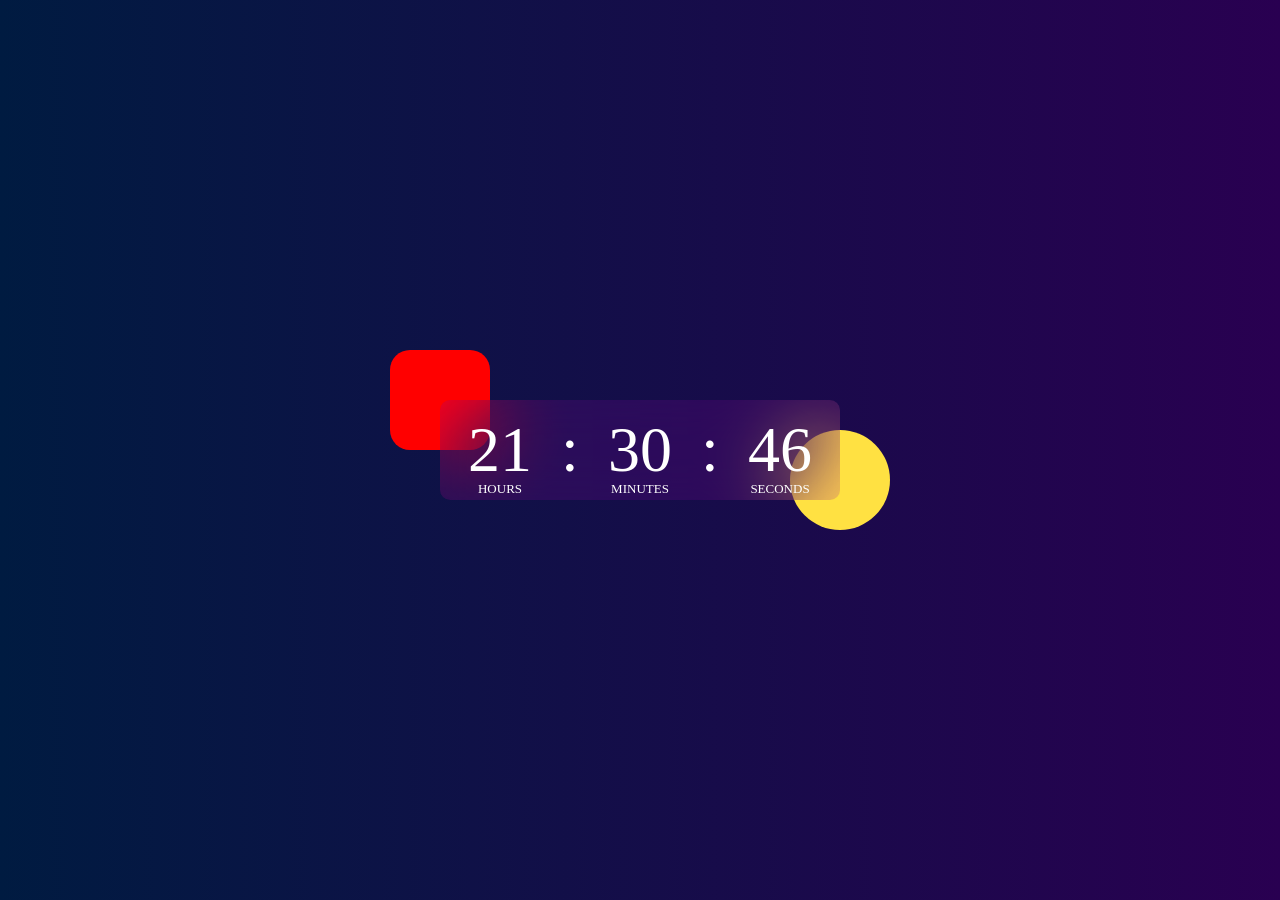
<file: digital clock completed/index.html>
<!DOCTYPE html>
<html lang="en">
<head>
    <meta charset="UTF-8">
    <meta http-equiv="X-UA-Compatible" content="IE=edge">
    <meta name="viewport" content="width=device-width, initial-scale=1.0">
    <script defer src="func.js"></script>
    <link rel="stylesheet" href="style.css">
    <title>Document</title>
</head>
<body>
    <div class="hero">
        <div class="container">
            <div class="clock">
                <span id="hrs"></span>
                <span>:</span>
                <span id="min"></span>
                <span>:</span>
                <span id="sec"></span>
            </div>
        </div>
    </div>
</body>
</html>
</file>
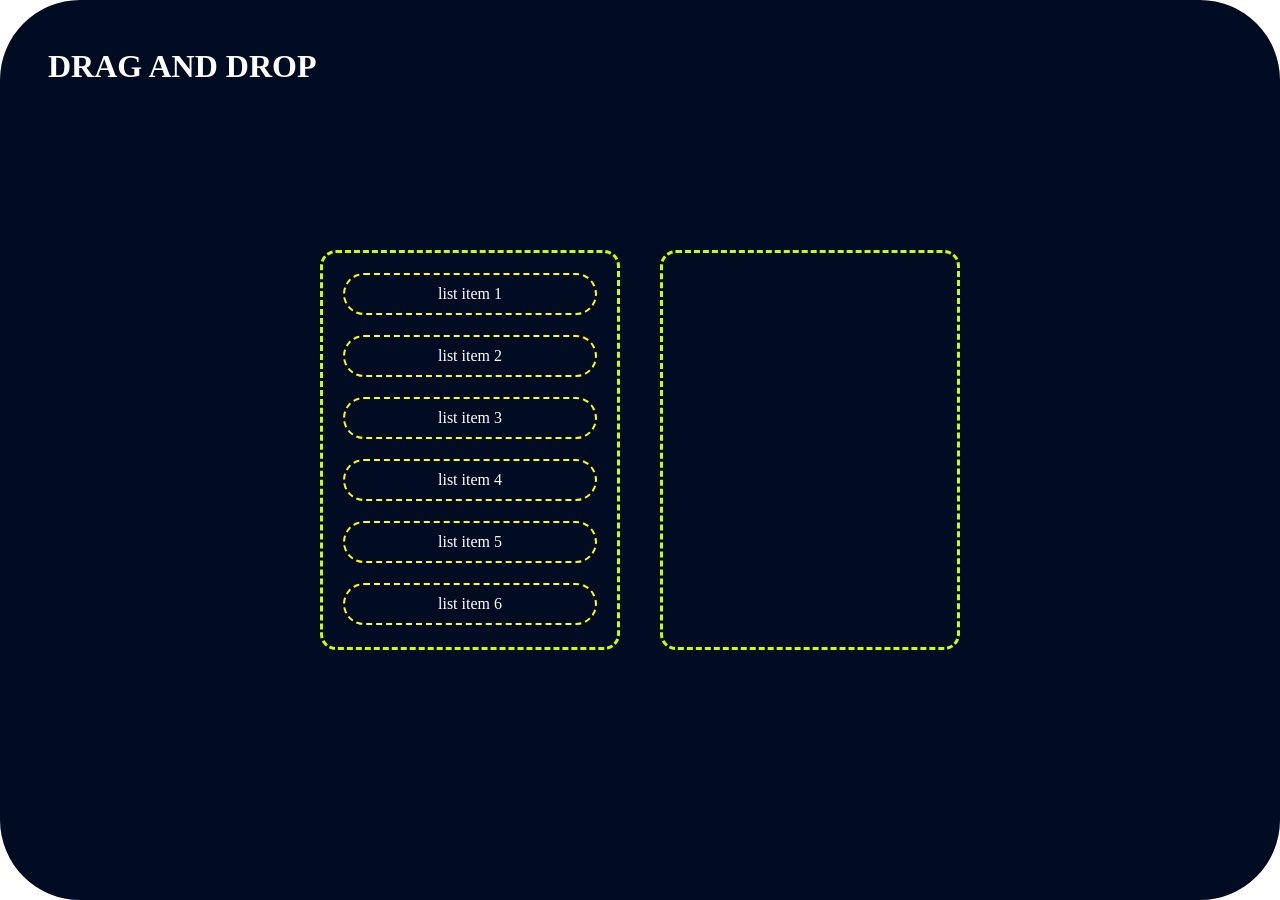
<file: drag and drop completed/index.html>
<!DOCTYPE html>
<html lang="en">
  <head>
    <meta charset="UTF-8" />
    <meta http-equiv="X-UA-Compatible" content="IE=edge" />
    <meta name="viewport" content="width=device-width, initial-scale=1.0" />
    <link rel="stylesheet" href="style.css" />
    <title>Document</title>
  </head>
  <body>
    <div class="head"><h1>DRAG AND DROP</h1></div>

    <div class="container">
      <div id="left">
        <div class="list" draggable="true">list item 1</div>
        <div class="list" draggable="true">list item 2</div>
        <div class="list" draggable="true">list item 3</div>
        <div class="list" draggable="true">list item 4</div>
        <div class="list" draggable="true">list item 5</div>
        <div class="list" draggable="true">list item 6</div>
      </div>
      <div id="right"></div>
    </div>

    <script>
      const lists = document.getElementsByClassName("list");
      const rightbox = document.getElementById("right");
      const leftbox = document.getElementById("left");

      for (list of lists) {
        list.addEventListener("dragstart", (e) => {
          let selected = e.target;

          rightbox.addEventListener("dragover", (e) => {
            e.preventDefault();
          });
          rightbox.addEventListener("drop", (e) => {
            rightbox.appendChild(selected);
            selected = null;
          });
          leftbox.addEventListener("dragover", (e) => {
            e.preventDefault();
          });
          leftbox.addEventListener("drop", (e) => {
            leftbox.appendChild(selected);
            selected = null;
          });
        });
      }
    </script>
  </body>
</html>
</file>
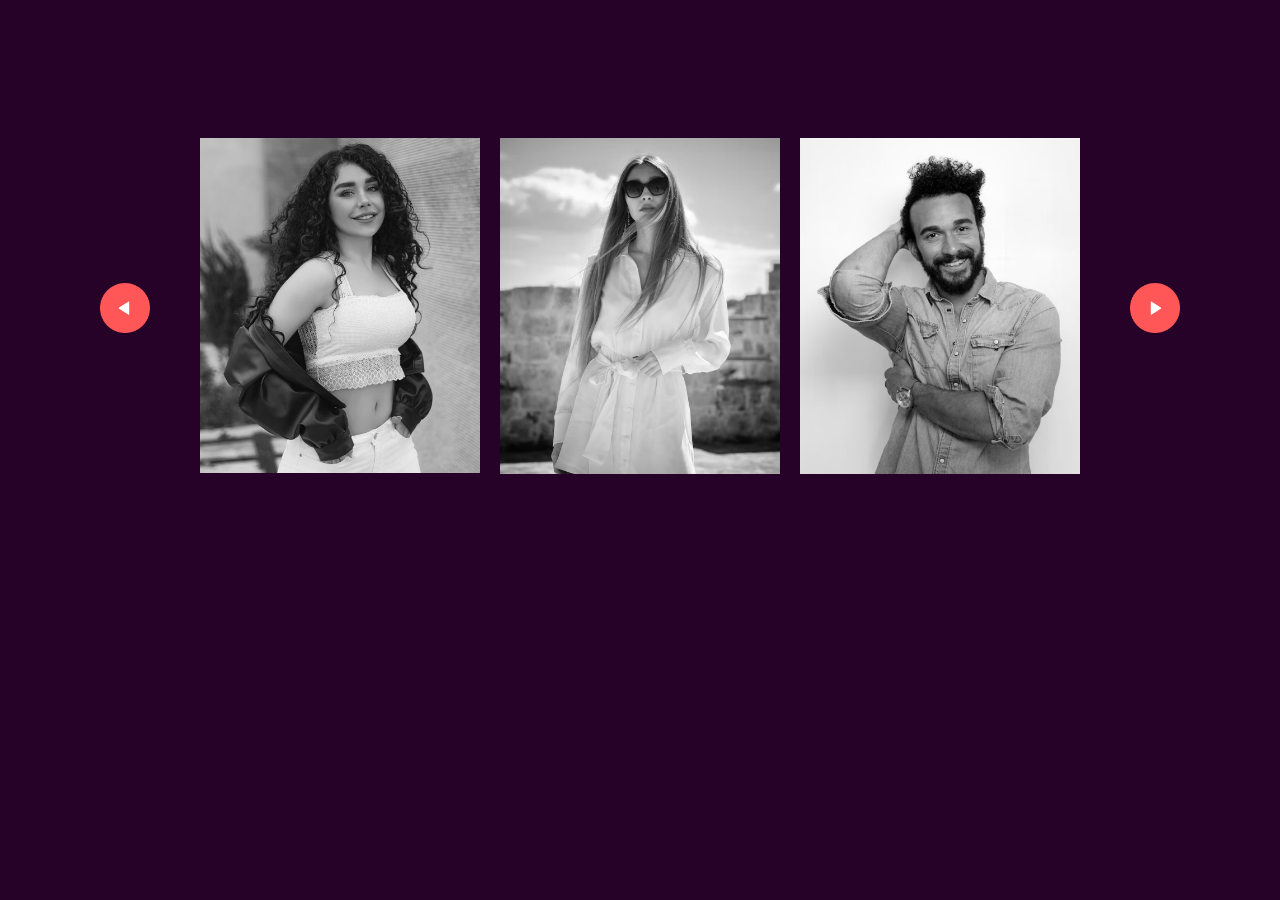
<file: image gallery  completed/index.html>
<!DOCTYPE html>
<html lang="en">
<head>
    <meta charset="UTF-8">
    <meta http-equiv="X-UA-Compatible" content="IE=edge">
    <meta name="viewport" content="width=device-width, initial-scale=1.0">
    <link rel="stylesheet" href="style.css">
    <title>Document</title>
</head>
<body>
    <div class="galler-wrap">
        <img src="images/back.png" id="backbtn">
        <div class="gallery">
            <div>
                <span><img src="images/image-1.png" ></span>
                <span><img src="images/image-2.png" ></span>
                <span><img src="images/image-3.png" ></span>
            </div>
            <div>
                <span><img src="images/image-4.png" ></span>
                <span><img src="images/image-5.png" ></span>
                <span><img src="images/image-6.png" ></span>
            </div>
        </div>
        <img src="images/next.png" id="nextbtn">
    </div>
    <script>

        let scrollcontainer = document.querySelector('.gallery')
        let backbtn = document.getElementById('backbtn')
        let nextbtn = document.getElementById('nextbtn')

        scrollcontainer.addEventListener('wheel', (evt)=>{
            evt.preventDefault();
            scrollcontainer.scrollLeft+=evt.deltaY;
            scrollcontainer.style.scrollbehaivor='auto';
        })

        backbtn.addEventListener('click', ()=>{
            scrollcontainer.style.scrollBehavior='smooth';
            scrollcontainer.scrollLeft-=900;
        })
        nextbtn.addEventListener('click', ()=>{
            scrollcontainer.style.scrollBehavior='smooth';
            scrollcontainer.scrollLeft+=900;
        })


    </script>
</body>
</html>
</file>
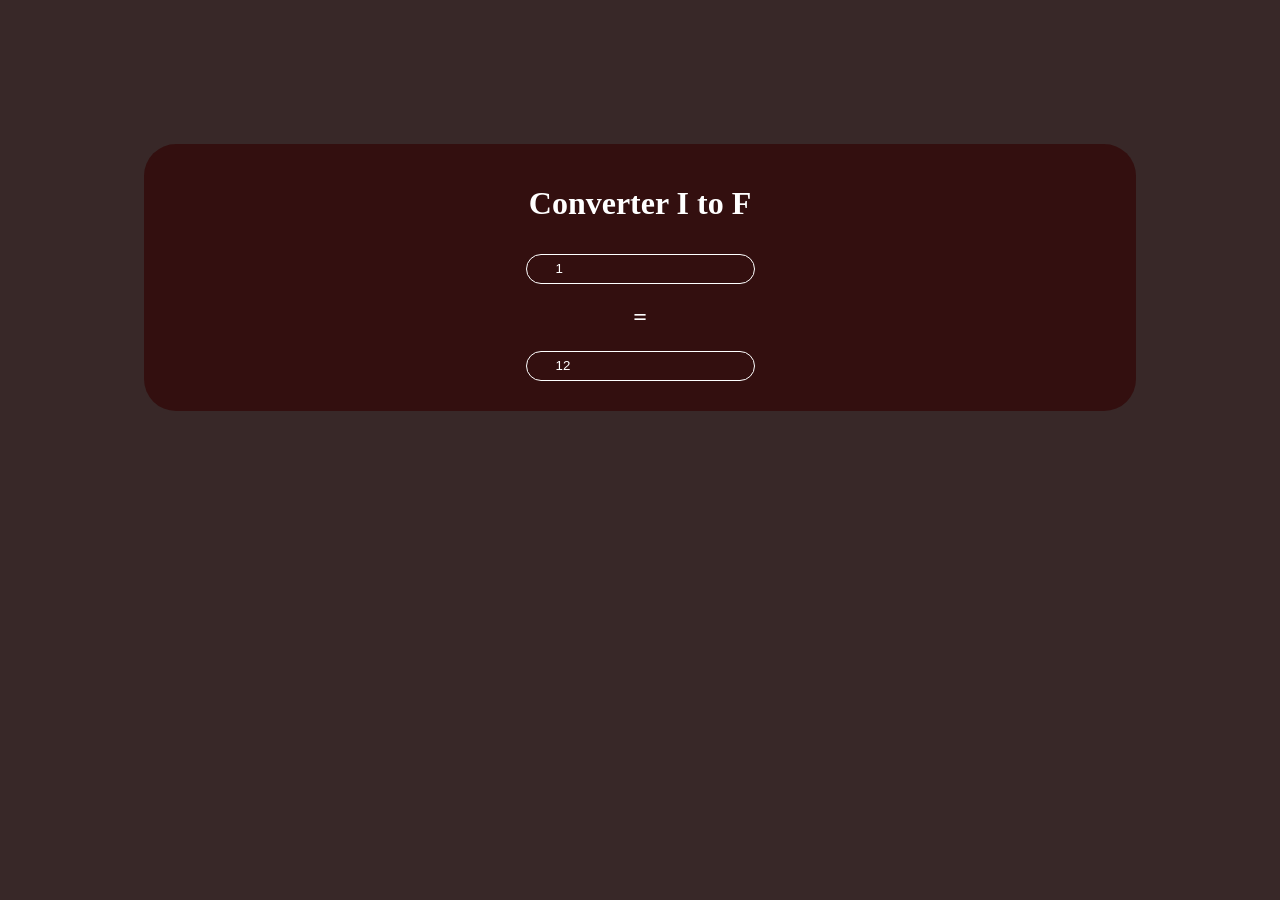
<file: js_converter_Feet to Inches completed/index.html>
<!DOCTYPE html>
<html lang="en">
<head>
    <meta charset="UTF-8">
    <meta http-equiv="X-UA-Compatible" content="IE=edge">
    <meta name="viewport" content="width=device-width, initial-scale=1.0">
    <link rel="stylesheet" href="style.css">
    <script defer src="index.js"></script>
    <title>Document</title>
</head>
<body>
    <div class="container">
        <h1>Converter I to F</h1>
        <form>
            <input id="feet" type="text" value="1" >
            <h2>=</h2>
            <input id="inch" type="text" value="12" >
        </form>
    </div>
</body>
</html>
</file>
<file: digital clock completed/style.css>
*{
    margin: 0;
    padding :0;
    box-sizing: border-box;
    font-family: 'Poppins', serif;
}
.hero{
    width: 100%;
    height: 100vh;
    background: linear-gradient(to right, rgb(0, 27, 65),rgb(41, 0, 81));
    color: white;
    position: relative;
}
.container{
width: 400px;
    height: 100px;
    position: absolute;
    top: 50%;
    left: 50%;
    transform: translate(-50%, -50%);
}
.clock{
    display: flex;
    align-items: center;
    justify-content: center;
    background: rgba(235, 0 , 235, 0.11);
    width: 100%;
    height: 100%;
    border-radius: 10px;
    backdrop-filter: blur(40px);

}
.container::before{
    content: '';
    background: red;
    height: 100px;
    width: 100px;
    left: -50px;
    position: absolute;
    top: -50px;
    border-radius: 20px;
    z-index: -1;
}
.container::after{
    content: '';
    background: #ffe142;
    height: 100px;
    width: 100px;
    right: -50px;
    position: absolute;
    bottom: -30px;
    border-radius: 50%;
    z-index: -1;

}
.clock span{
    font-size: 4pc;
    width: 70px;
    display: inline-block;
    text-align: center;
    position: relative;
}
.clock span::after{
    
    font-size: 13px;
    position: absolute;
    bottom: -10px;
    left: 50%;
    transform: translate(-50%);
}
#hrs::after{
    content: 'HOURS';
}
#min::after{
    content: 'MINUTES';
}
#sec::after{
    content: 'SECONDS';
}
</file>
<file: drag and drop completed/style.css>
*{
    padding: 0;
    margin: 0;
box-sizing: border-box;    
}
.container{
    background: #010b22;
    width: 100%;
    min-height: 100vh;
    display: flex;
    margin: auto;
    align-items: center;
    justify-content: center;
    border-radius: 5pc;
}
#right , #left{
    width: 300px;
    min-height: 400px;
    margin: 20px;
    border: 3px dashed rgb(200, 255, 0);
    border-radius: 1pc;
}
.list{
    color: white;
    padding: 10px;
    margin: 20px;
    background: transparent;
    border-radius: 5pc;
    border: 2px dashed yellow;
    text-align: center;
}
.head{
    position: absolute;
    color: white;
    padding: 3pc;
    justify-content: center;
}
</file>
<file: image gallery  completed/style.css>
*{
    margin:0%;
    padding: 0%;
    box-sizing: border-box;
}
body{ 
    background-color: rgb(38, 2, 41);
}
.gallery{
    width: 900px;
    display: flex;
    overflow-x: scroll;

}
.gallery div{
    width: 100%;
    display: grid;
    grid-template-columns: auto auto auto;
    grid-gap: 20px;
    padding: 10px;
    flex: none;
}
.gallery div img{ 
    width: 100%;
    filter: grayscale(100%);
    transition: transform 0.5s;
}
.gallery::-webkit-scrollbar{
    display: none;
}
.galler-wrap{
    display: flex;
    align-items: center; 
    justify-content: center; 
    margin: 10% auto;
}
#nextbtn, #backbtn{
      width: 50px;
      cursor: pointer;
      margin: 40px;
}
.gallery div img:hover{
    filter: grayscale(0);
    cursor: pointer;
    transform: scale(1.1);
}
</file>
<file: js_converter_Feet to Inches completed/style.css>
body{
    background-color: #382828;
    margin : 0px;
    padding: 20px;
}
.container{
    background: #330f0f;
    color: white;
    text-align: center;
    margin: 10%;
    border-radius: 2pc;
    padding: 20px;
}

form{
    display: block;
    text-align: center;
    
    padding: 10px;
}
input{
    height: 20px;
    padding:  4px 29px;
    border-radius: 2pc;
    border: 1px solid white;
    background: transparent;
    color : white;
}
</file>
